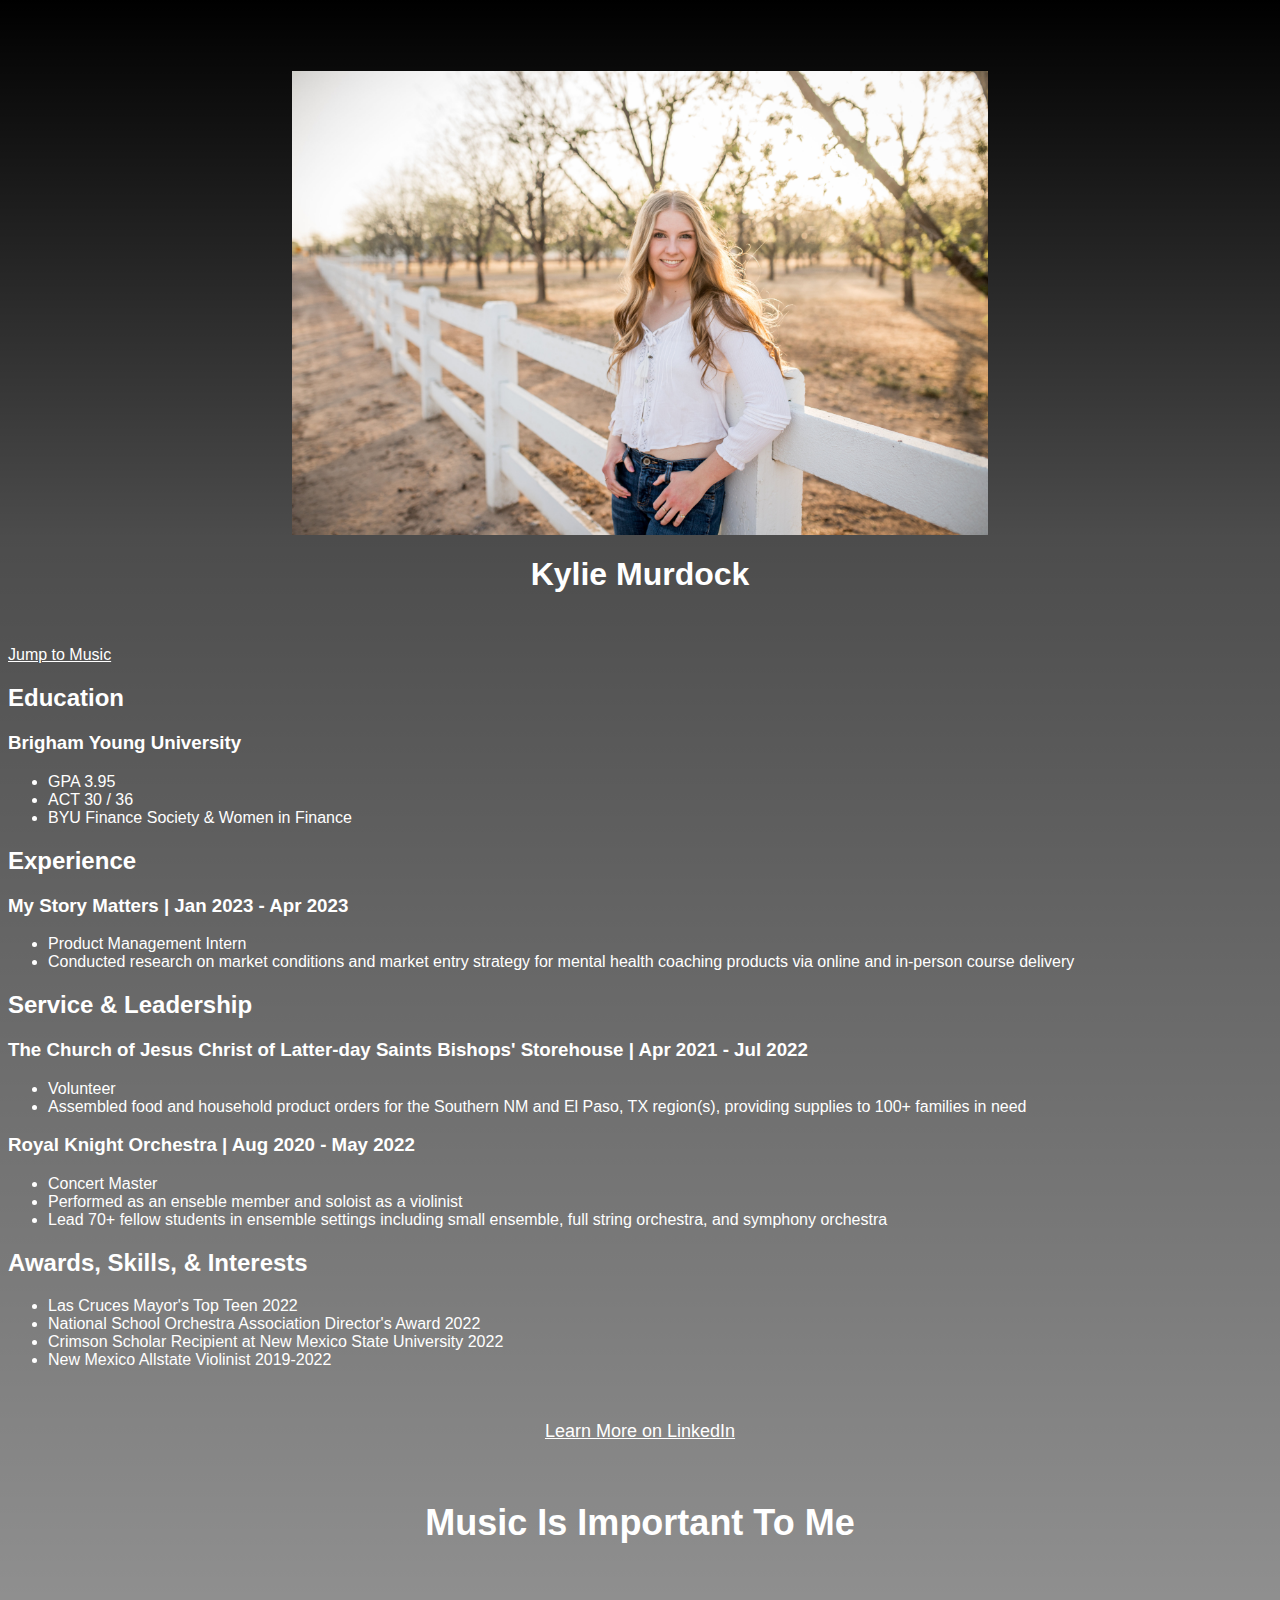
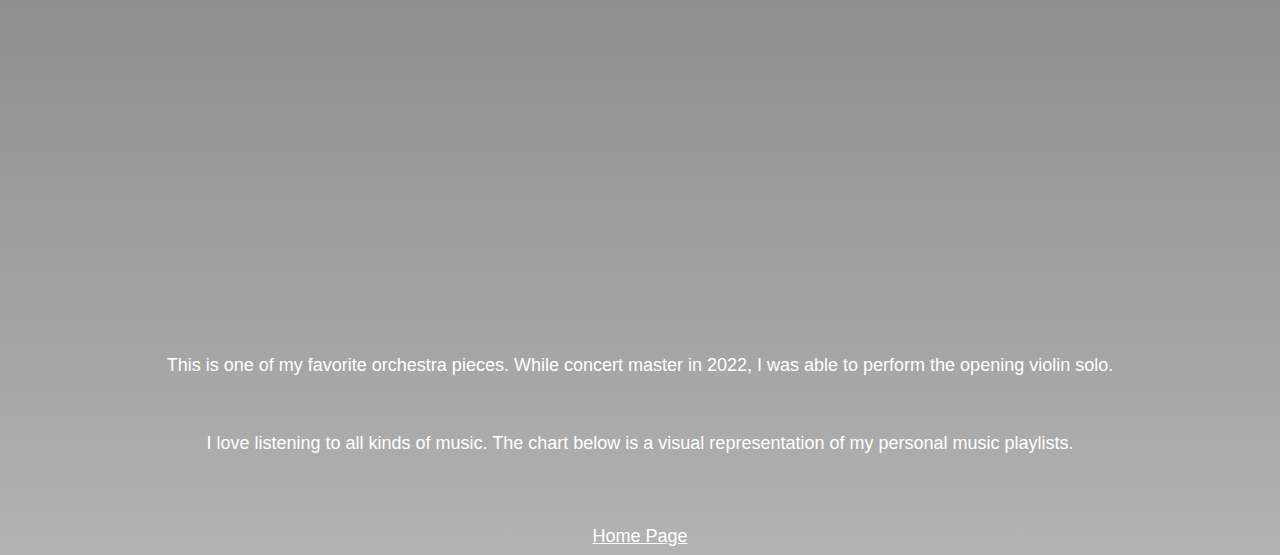
<file: about.html>
<!DOCTYPE html>
<html lang="en">
<head>
    <meta charset="UTF-8">
    <meta http-equiv="X-UA-Compatible" content="IE=edge">
    <meta name="viewport" content="width=device-width, initial-scale=1.0">
    <title>The Artist</title>
    <link rel="stylesheet" type="text/css" href="./css/mystyles.css">
</head>
<body>
    <div class="bodytext">
    <div class="Header">
    <img src="./css/assets/img/Headshot (2).jpg" alt="Artist" width="800" class="center">
    <h1>Kylie Murdock</h1></div>
       
    <a href="#anchor-name">Jump to Music</a>
    <div class="title1" >
        <h2>Education</h2></div>
    <h3>Brigham Young University</h3>
    <ul> 
        <li>GPA 3.95</li>
        <li>ACT 30 / 36</li>
        <li>BYU Finance Society & Women in Finance</li>
    </ul>
    <div class="title1" >
        <h2>Experience</h2></div>
    <h3>My Story Matters | Jan 2023 - Apr 2023</h3>
    <ul>
        <li>Product Management Intern</li>
        <li>Conducted research on market conditions and market entry strategy for mental health coaching products via online and in-person course delivery</li>
    </ul>
    <div class="title1" >
        <h2>Service & Leadership</h2></div>
    <h3>The Church of Jesus Christ of Latter-day Saints Bishops' Storehouse | Apr 2021 - Jul 2022</h3>
    <ul>
        <li>Volunteer</li>
        <li>Assembled food and household product orders for the Southern NM and El Paso, TX region(s), providing supplies to 100+ families in need</li>
    </ul>
    <h3>Royal Knight Orchestra | Aug 2020 - May 2022</h3>
    <ul>
        <li>Concert Master</li>
        <li>Performed as an enseble member and soloist as a violinist</li>
        <li>Lead 70+ fellow students in ensemble settings including small ensemble, full string orchestra, and symphony orchestra</li>
    </ul>
        <div class="title1" >
            <h2>Awards, Skills, & Interests</h2></div>
    <ul>
        <li>Las Cruces Mayor's Top Teen 2022</li>
        <li>National School Orchestra Association Director's Award 2022</li>
        <li>Crimson Scholar Recipient at New Mexico State University 2022</li>
        <li>New Mexico Allstate Violinist 2019-2022</li>
    </ul>
    <br>
    <br>
    <div class="linked">
        <a href="https://www.linkedin.com/in/kyliemurdock/">Learn More on LinkedIn</a></div>
    <br>
    </div>
    <br>
    <div class="music">
        <h1 id ="anchor-name">Music Is Important To Me</h1>
    </div>
    <br>
    <div class="video">
        <iframe width="560" height="315" src="https://www.youtube.com/embed/GP8dafXanQg" title="YouTube video player" frameborder="0" allow="accelerometer; autoplay; clipboard-write; encrypted-media; gyroscope; picture-in-picture; web-share" allowfullscreen></iframe>
    </div>
    <div class="videotext"> <p>This is one of my favorite orchestra pieces. While concert master in 2022, I was able to perform the opening violin solo. </p>
    <br>
    <p>I love listening to all kinds of music. The chart below is a visual representation of my personal music playlists.</p>
    </div>
    <br>
    <div class='tableauPlaceholder' id='viz1682054239091' style='position: relative'><noscript><a href='#'><img alt='Number of Songs by Playlist ' src='https:&#47;&#47;public.tableau.com&#47;static&#47;images&#47;Li&#47;ListeningHabits_16820541519950&#47;NumberofSongsbyPlaylist&#47;1_rss.png' style='border: none' /></a></noscript><object class='tableauViz'  style='display:none;'><param name='host_url' value='https%3A%2F%2Fpublic.tableau.com%2F' /> <param name='embed_code_version' value='3' /> <param name='site_root' value='' /><param name='name' value='ListeningHabits_16820541519950&#47;NumberofSongsbyPlaylist' /><param name='tabs' value='no' /><param name='toolbar' value='yes' /><param name='static_image' value='https:&#47;&#47;public.tableau.com&#47;static&#47;images&#47;Li&#47;ListeningHabits_16820541519950&#47;NumberofSongsbyPlaylist&#47;1.png' /> <param name='animate_transition' value='yes' /><param name='display_static_image' value='yes' /><param name='display_spinner' value='yes' /><param name='display_overlay' value='yes' /><param name='display_count' value='yes' /><param name='language' value='en-US' /><param name='filter' value='publish=yes' /></object></div>                <script type='text/javascript'>                    var divElement = document.getElementById('viz1682054239091');                    var vizElement = divElement.getElementsByTagName('object')[0];                    vizElement.style.width='100%';vizElement.style.height=(divElement.offsetWidth*0.75)+'px';                    var scriptElement = document.createElement('script');                    scriptElement.src = 'https://public.tableau.com/javascripts/api/viz_v1.js';                    vizElement.parentNode.insertBefore(scriptElement, vizElement);                </script>
<br>
<br>
<div class="home">
<a href="./index.html">Home Page</a></div>
</body>
</html>
</file>
<file: css/mystyles.css>
.mainlogo{
    color: white;
}
.photos{
    background-color:white;
}

.ske{
    background-color: white;
}

.foot{
    background-color: black;
}
body{
    background: linear-gradient(to top, rgba(0, 0, 0, 0.3) 0%, rgba(0, 0, 0, 0.7) 75%, #000 100%)
}

h1{
    text-align: center;
    color: white;
    font-family: 'Segoe UI', Tahoma, Geneva, Verdana, sans-serif;
}

.center{
    display: block;
    margin-left: auto;
    margin-right: auto;
    width: 55%;
    
}

.Header{
    padding-top: 5%;
    padding-bottom: 2.5%;
}

.title1{
    color: white;
    font-family: 'Segoe UI', Tahoma, Geneva, Verdana, sans-serif;
}

.linked{
    text-align: center;
    font-size: large;
}

.bodytext{
    font-family: 'Segoe UI', Tahoma, Geneva, Verdana, sans-serif;
    font-size: medium;
    color: white;
}

.video{
    display: block;
    margin-left: 30%;
    margin-right: 30%;
    width: 55%;
    padding-top: 2.5%;
}
.videotext{
    font-family: 'Segoe UI', Tahoma, Geneva, Verdana, sans-serif;
    font-size: large;
    text-align: center;
    color: white;
}

.tableauPlaceholder{
    display: block;
    margin-top: auto;
}

.home{
    font-family: 'Segoe UI', Tahoma, Geneva, Verdana, sans-serif;
    font-size: large;
    text-align: center;
}

.music{
    text-align: center;
    font-size: large;
    font-family: 'Segoe UI', Tahoma, Geneva, Verdana, sans-serif;
    color: white;
}

a{
    color: white;
}
</file>
